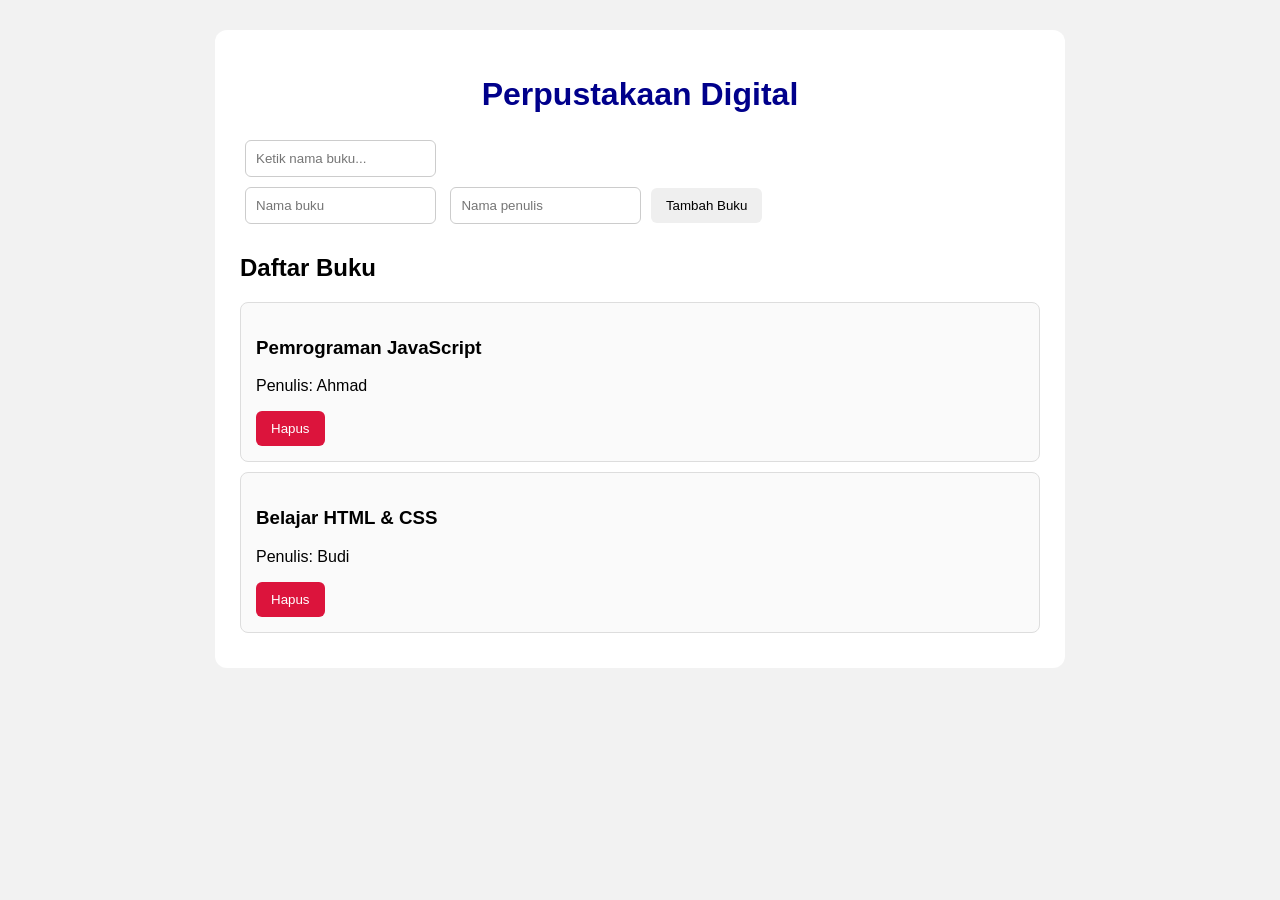
<file: index.html>
<!DOCTYPE html>
<html lang="id">
<head>
    <meta charset="UTF-8">
    <meta name="viewport" content="width=device-width, initial-scale=1.0">
    <title>Perpustakaan DOM</title>
    <link rel="stylesheet" href="./css/style.css">
</head>
<body>

    <div class="container">

        <h1 id="judul">Perpustakaan Sekolah</h1>

        <!-- Input pencarian -->
        <input 
            type="text" 
            id="searchInput" 
            placeholder="Cari nama buku..."
        >

        <!-- Form tambah buku -->
        <form id="formBuku">

            <input 
                type="text" 
                id="namaBuku" 
                placeholder="Nama buku"
                required
            >

            <input 
                type="text" 
                id="penulis" 
                placeholder="Nama penulis"
                required
            >

            <button type="submit">Tambah Buku</button>

        </form>

        <h2>Daftar Buku</h2>

        <div id="daftarBuku">

            <div class="buku">
                <h3 class="nama-buku">Pemrograman JavaScript</h3>
                <p class="penulis">Penulis: Ahmad</p>
                <button class="hapus">Hapus</button>
            </div>

            <div class="buku">
                <h3 class="nama-buku">Belajar HTML & CSS</h3>
                <p class="penulis">Penulis: Budi</p>
                <button class="hapus">Hapus</button>
            </div>

        </div>

    </div>

    <script src="./js/app.js"></script>
</body>
</html>
</file>
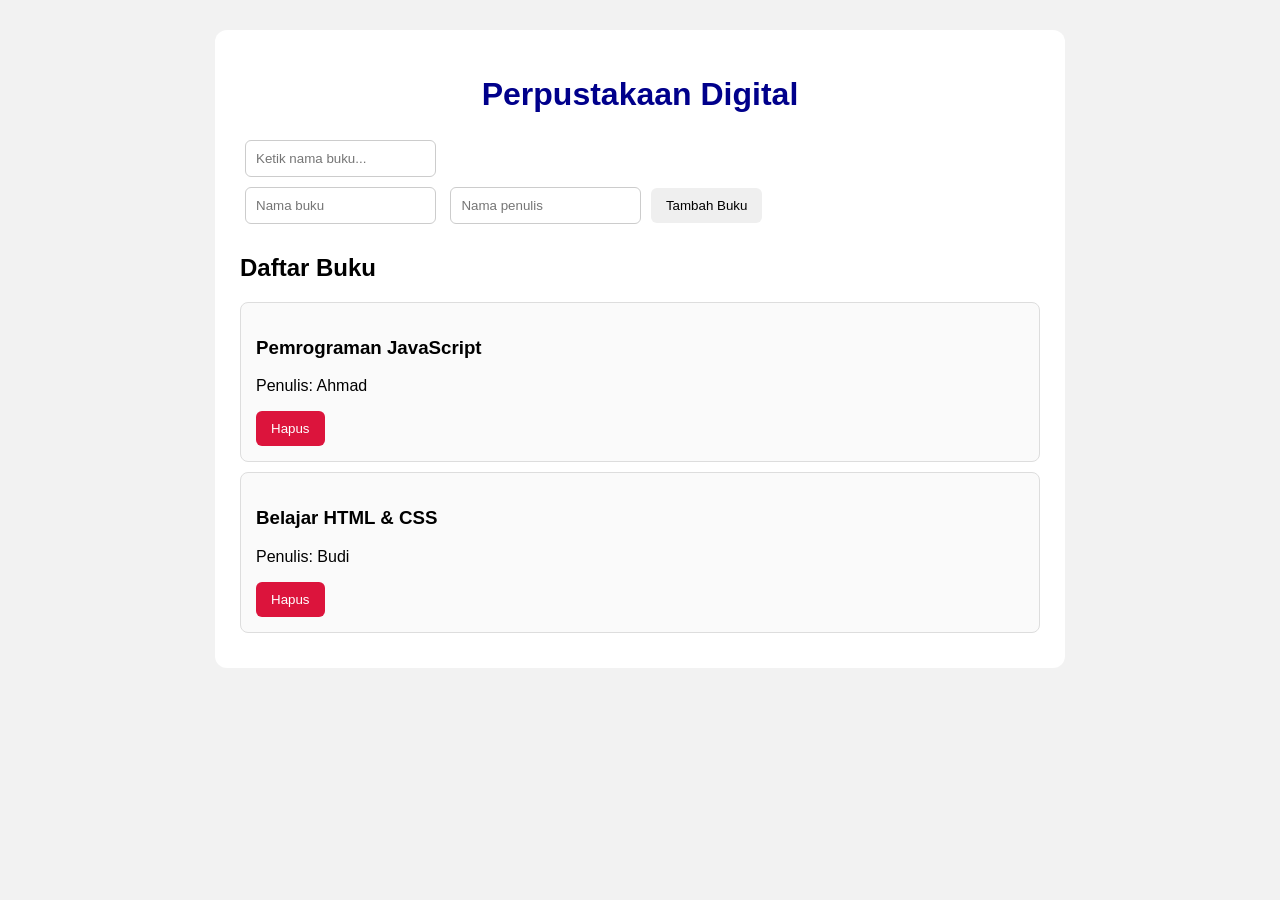
<file: DOM/index.html>
<!DOCTYPE html>
<html lang="id">
<head>
    <meta charset="UTF-8">
    <meta name="viewport" content="width=device-width, initial-scale=1.0">
    <title>Perpustakaan DOM</title>
    <link rel="stylesheet" href="./style.css">
</head>
<body>

    <div class="container">

        <h1 id="judul">Perpustakaan Sekolah</h1>

        <!-- Input pencarian -->
        <input 
            type="text" 
            id="searchInput" 
            placeholder="Cari nama buku..."
        >

        <!-- Form tambah buku -->
        <form id="formBuku">

            <input 
                type="text" 
                id="namaBuku" 
                placeholder="Nama buku"
                required
            >

            <input 
                type="text" 
                id="penulis" 
                placeholder="Nama penulis"
                required
            >

            <button type="submit">Tambah Buku</button>

        </form>

        <h2>Daftar Buku</h2>

        <div id="daftarBuku">

            <div class="buku">
                <h3 class="nama-buku">Pemrograman JavaScript</h3>
                <p class="penulis">Penulis: Ahmad</p>
                <button class="hapus">Hapus</button>
            </div>

            <div class="buku">
                <h3 class="nama-buku">Belajar HTML & CSS</h3>
                <p class="penulis">Penulis: Budi</p>
                <button class="hapus">Hapus</button>
            </div>

        </div>

    </div>

    <script src="./script.js"></script>
</body>
</html>
</file>
<file: css/style.css>
body {
    font-family: Arial, sans-serif;
    background-color: #f2f2f2;
    margin: 0;
    padding: 30px;
}

.container {
    max-width: 800px;
    margin: auto;
    background: white;
    padding: 25px;
    border-radius: 12px;
}

h1 {
    text-align: center;
}

input {
    padding: 10px;
    margin: 5px;
    border: 1px solid #ccc;
    border-radius: 6px;
}

button {
    padding: 10px 15px;
    border: none;
    border-radius: 6px;
    cursor: pointer;
}

#formBuku {
    margin-bottom: 25px;
}

.buku {
    padding: 15px;
    margin: 10px 0;
    border: 1px solid #ddd;
    border-radius: 8px;
    background-color: #fafafa;
}

.hapus {
    background-color: crimson;
    color: white;
}
</file>
<file: DOM/style.css>
body {
    font-family: Arial, sans-serif;
    background-color: #f2f2f2;
    margin: 0;
    padding: 30px;
}

.container {
    max-width: 800px;
    margin: auto;
    background: white;
    padding: 25px;
    border-radius: 12px;
}

h1 {
    text-align: center;
}

input {
    padding: 10px;
    margin: 5px;
    border: 1px solid #ccc;
    border-radius: 6px;
}

button {
    padding: 10px 15px;
    border: none;
    border-radius: 6px;
    cursor: pointer;
}

#formBuku {
    margin-bottom: 25px;
}

.buku {
    padding: 15px;
    margin: 10px 0;
    border: 1px solid #ddd;
    border-radius: 8px;
    background-color: #fafafa;
}

.hapus {
    background-color: crimson;
    color: white;
}
</file>
